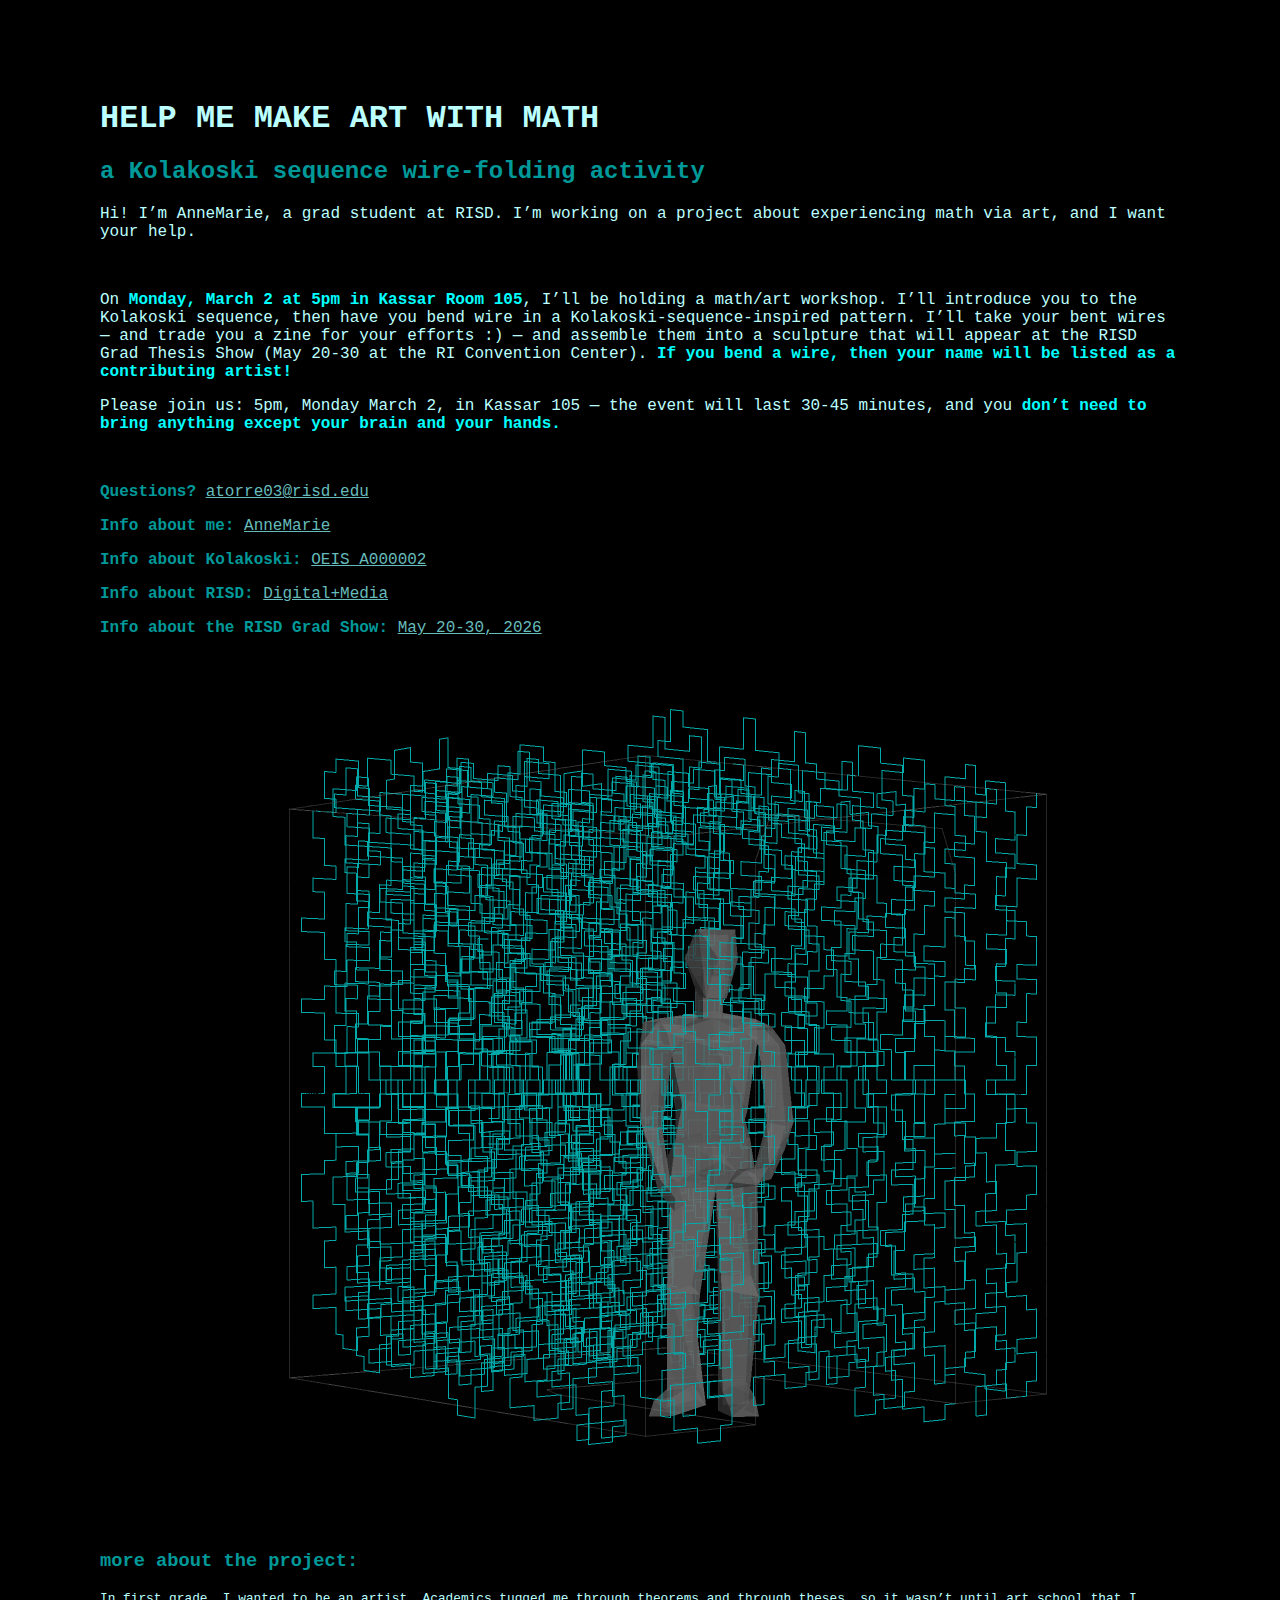
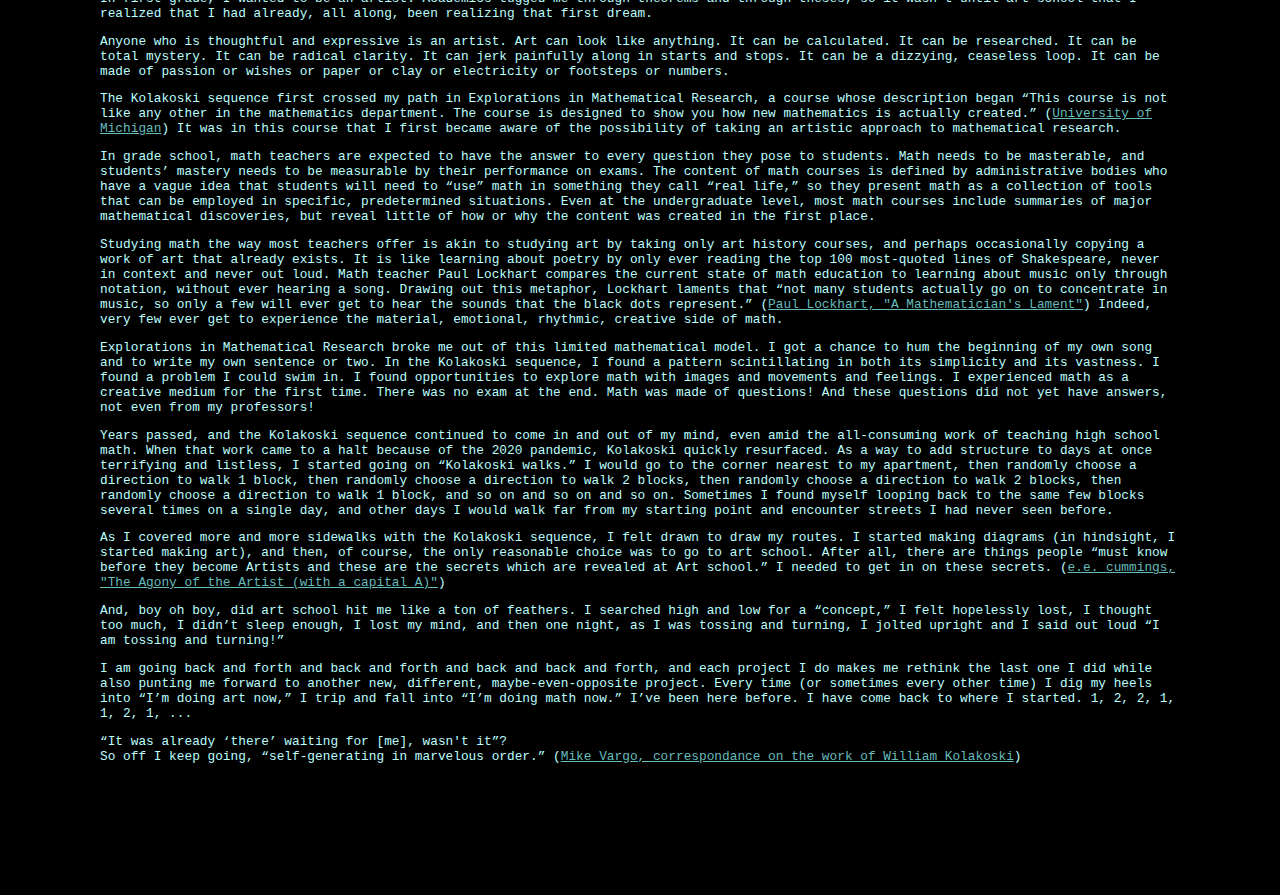
<file: event1.html>
<!DOCTYPE html>
<html lang="en" dir="ltr">

<head>
	<meta charset="utf-8">
	<title>make art with math</title>
	<link rel="icon" href="icon.ico">
	<meta name="viewport" content="user-scalable=no,width=device-width">

	<style>
		body {
			font-family: 'Consolas','Monaco','Lucida Console','Liberation Mono','DejaVu Sans Mono','Bitstream Vera Sans Mono','Courier New',monospace;
			color: #bff;
			background-color: black;
			margin: 20px;
		}
		@media (min-width:801px)  { 
			body{
				margin: 100px;
			}
		 }

		h2, h3, .dark {
			color: #099
		}
		span {
			color: #0ff;
			font-weight: bold;
		}
		a {
			color: #6bb;
		}
		img {
			max-width: 95%;
			display: block;
  			margin: auto;
		}
		.longText {
			font-size: 0.8rem;
		}
	</style>
</head>

<body>
	<h1>HELP ME MAKE ART WITH MATH</h1>

	<h2>a Kolakoski sequence wire-folding activity</h2>

	<p>Hi! I’m AnneMarie, a grad student at RISD. I’m working on a project about experiencing 
		math via art, and I want your help.</p>

	<br>
	<p>
	On <span>Monday, March 2 at 5pm in Kassar Room 105</span>, I’ll be holding a math/art workshop. 
	I’ll introduce you to the Kolakoski sequence, then have you bend wire in a 
	Kolakoski-sequence-inspired pattern. I’ll take your bent wires — and trade you a zine for 
	your efforts :) — and assemble them into a sculpture that will appear at the RISD Grad 
	Thesis Show (May 20-30 at the RI Convention Center). <span>If you bend a wire, then your name will 
	be listed as a contributing artist!</span></p>
	</p>

	<p>
		Please join us: 5pm, Monday March 2, in Kassar 105 — the event will last 30-45 minutes, 
		and you <span>don’t need to bring anything except your brain and your hands.</span>
	</p>

	<br>
	<p><span class="dark">Questions?</span> <a href="mailto:atorre03@risd.edu">atorre03@risd.edu</a></p>
	<p><span class="dark">Info about me:</span> <a href="https://atorresen.github.io/art">AnneMarie</a></p>
	<p><span class="dark">Info about Kolakoski:</span> <a href="https://oeis.org/A000002">OEIS A000002</a></p>
	<p><span class="dark">Info about RISD:</span> <a href="https://www.risd.edu/academics/digital-media/masters-program">Digital+Media</a></p>
	<p><span class="dark">Info about the RISD Grad Show:</span> <a href="https://www.risd.edu/news/annual-events/graduate-thesis-exhibition">May 20-30, 2026</a></p>


	<br>
	<img src="images/sculpture_cyan.png" alt="sculpture_cyan">

	<br><br>
	<h3>more about the project:</h3>
	<div class="longText">
	<p>In first grade, I wanted to be an artist. Academics tugged me through theorems and through theses, so it wasn’t until art school that I realized that I had already, all along, been realizing that first dream.</p>
	<p>Anyone who is thoughtful and expressive is an artist. Art can look like anything. It can be calculated. It can be researched. It can be total mystery. It can be radical clarity. It can jerk painfully along in starts and stops. It can be a dizzying, ceaseless loop. It can be made of passion or wishes or paper or clay or electricity or footsteps or numbers.</p>
	<p>The Kolakoski sequence first crossed my path in Explorations in Mathematical Research, a course whose description began “This course is not like any other in the mathematics department. The course is designed to show you how new mathematics is actually created.”
		(<a href="https://sites.lsa.umich.edu/ibl/instruction-courses/#:~:text=Math%20389%20%E2%80%93%20Explorations%20in%20Mathematics,-Course%20Description%3A%C2%A0This">University of Michigan</a>) It was in this course that I first became aware of the possibility of taking an artistic approach to mathematical research.</p>
	<p>In grade school, math teachers are expected to have the answer to every question they pose to students. Math needs to be masterable, and students’ mastery needs to be measurable by their performance on exams. The content of math courses is defined by administrative bodies who have a vague idea that students will need to “use” math in something they call “real life,” so they present math as a collection of tools that can be employed in specific, predetermined situations. Even at the undergraduate level, most math courses include summaries of major mathematical discoveries, but reveal little of how or why the content was created in the first place.</p>
	<p>Studying math the way most teachers offer is akin to studying art by taking only art history courses, and perhaps occasionally copying a work of art that already exists. It is like learning about poetry by only ever reading the top 100 most-quoted lines of Shakespeare, never in context and never out loud. Math teacher Paul Lockhart compares the current state of math education to learning about music only through notation, without ever hearing a song. Drawing out this metaphor, Lockhart laments that “not many students actually go on to concentrate in music, so only a few will ever get to hear the sounds that the black dots represent.”
		(<a href="https://worrydream.com/refs/Lockhart_2002_-_A_Mathematician's_Lament.pdf">Paul Lockhart, "A Mathematician's Lament"</a>) Indeed, very few ever get to experience the material, emotional, rhythmic, creative side of math.</p>
	<p>Explorations in Mathematical Research broke me out of this limited mathematical model. I got a chance to hum the beginning of my own song and to write my own sentence or two. In the Kolakoski sequence, I found a pattern scintillating in both its simplicity and its vastness. I found a problem I could swim in. I found opportunities to explore math with images and movements and feelings. I experienced math as a creative medium for the first time. There was no exam at the end. Math was made of questions! And these questions did not yet have answers, not even from my professors!</p>
	<p>Years passed, and the Kolakoski sequence continued to come in and out of my mind, even amid the all-consuming work of teaching high school math. When that work came to a halt because of the 2020 pandemic, Kolakoski quickly resurfaced. As a way to add structure to days at once terrifying and listless, I started going on “Kolakoski walks.” I would go to the corner nearest to my apartment, then randomly choose a direction to walk 1 block, then randomly choose a direction to walk 2 blocks, then randomly choose a direction to walk 2 blocks, then randomly choose a direction to walk 1 block, and so on and so on and so on. Sometimes I found myself looping back to the same few blocks several times on a single day, and other days I would walk far from my starting point and encounter streets I had never seen before.</p>
	<p>As I covered more and more sidewalks with the Kolakoski sequence, I felt drawn to draw my routes. I started making diagrams (in hindsight, I started making art), and then, of course, the only reasonable choice was to go to art school. After all, there are things people “must know before they become Artists and these are the secrets which are revealed at Art school.” I needed to get in on these secrets.
		(<a href="https://archive.vanityfair.com/article/1927/4/the-agony-of-the-artist-with-a-capital-a">e.e. cummings, "The Agony of the Artist (with a capital A)"</a>)</p>
	<p>And, boy oh boy, did art school hit me like a ton of feathers. I searched high and low for a “concept,” I felt hopelessly lost, I thought too much, I didn’t sleep enough, I lost my mind, and then one night, as I was tossing and turning, I jolted upright and I said out loud “I am tossing and turning!”</p>
	<p>I am going back and forth and back and forth and back and back and forth, and each project I do makes me rethink the last one I did while also punting me forward to another new, different, maybe-even-opposite project. Every time (or sometimes every other time) I dig my heels into “I’m doing art now,” I trip and fall into “I’m doing math now.” I’ve been here before. I have come back to where I started. 1, 2, 2, 1, 1, 2, 1, ... </p>
	<p>“It was already ‘there’ waiting for [me], wasn't it”?
	<br>So off I keep going, “self-generating in marvelous order.” (<a href="">Mike Vargo, correspondance on the work of William Kolakoski</a>)
	</p>
	</div>
	<br>
</body>

</html>
</file>
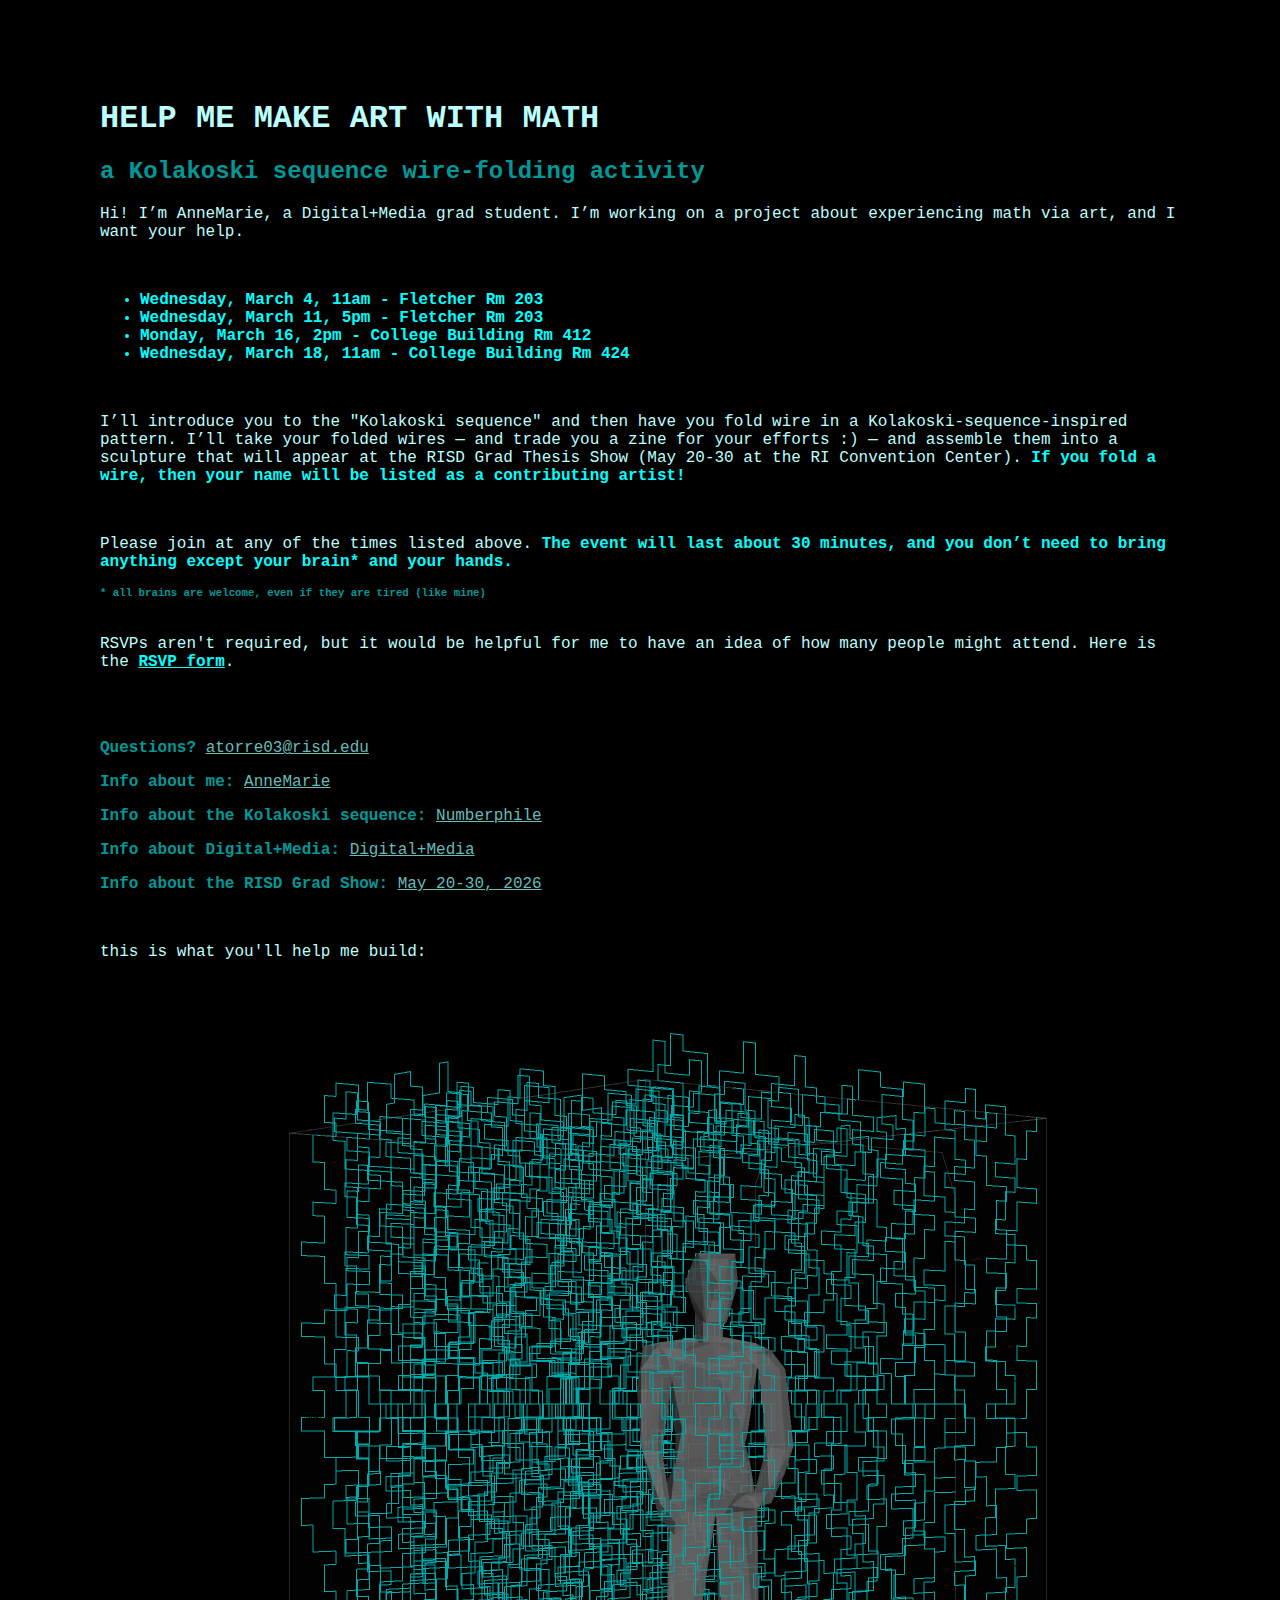
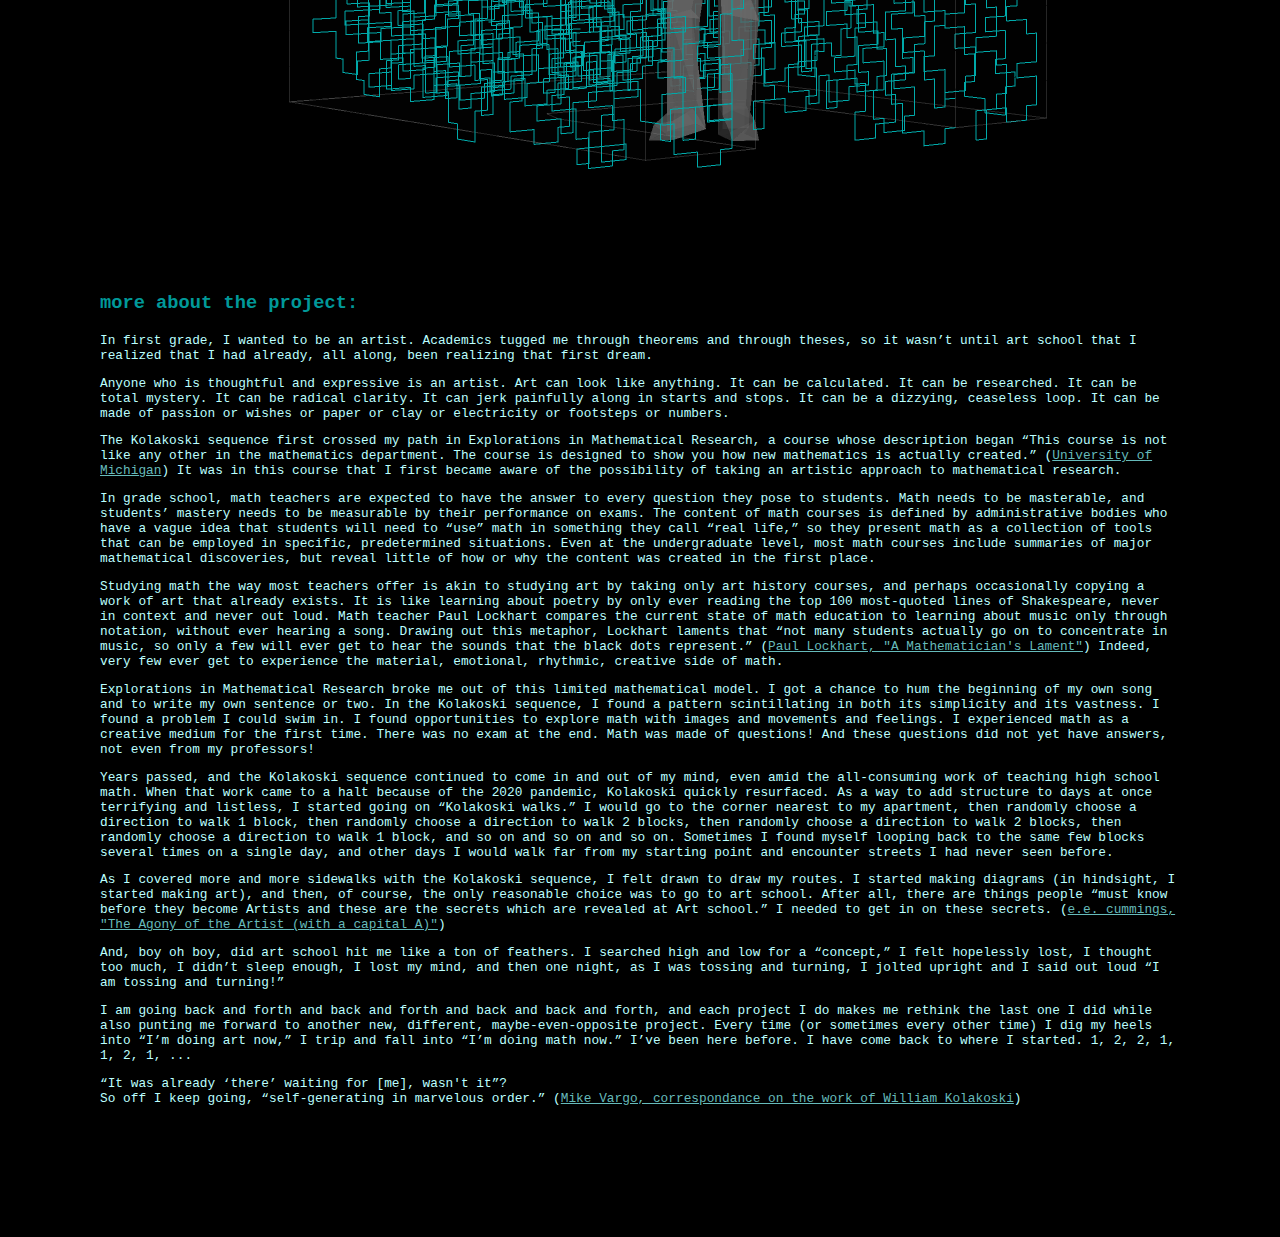
<file: event_risd.html>
<!DOCTYPE html>
<html lang="en" dir="ltr">

<head>
	<meta charset="utf-8">
	<title>make art with math</title>
	<link rel="icon" href="icon.ico">
	<meta name="viewport" content="user-scalable=no,width=device-width">

	<style>
		body {
			font-family: 'Consolas','Monaco','Lucida Console','Liberation Mono','DejaVu Sans Mono','Bitstream Vera Sans Mono','Courier New',monospace;
			color: #bff;
			background-color: black;
			margin: 20px;
		}
		@media (min-width:801px)  { 
			body{
				margin: 100px;
			}
		 }

		h2, h3, h6, .dark {
			color: #099
		}
		span {
			color: #0ff;
			font-weight: bold;
		}
		a {
			color: #6bb;
		}
		img {
			max-width: 95%;
			display: block;
  			margin: auto;
		}
		.longText {
			font-size: 0.8rem;
		}
		h6 {
			margin-top: 0;
			margin-bottom: 36px;
		}
	</style>
</head>

<body>
	<h1>HELP ME MAKE ART WITH MATH</h1>

	<h2>a Kolakoski sequence wire-folding activity</h2>

	<p>Hi! I’m AnneMarie, a Digital+Media grad student. I’m working on a project about experiencing 
		math via art, and I want your help.</p>

	<br>
	<span>
		<ul>
			<li>Wednesday, March 4, 11am - Fletcher Rm 203</li>
			<li>Wednesday, March 11, 5pm - Fletcher Rm 203</li>
			<li>Monday, March 16, 2pm - College Building Rm 412</li>
			<li>Wednesday, March 18, 11am - College Building Rm 424</li>
		</ul>
	</span>

	<br>
	<p>
	I’ll introduce you to the "Kolakoski sequence" and then have you fold wire in a Kolakoski-sequence-inspired pattern.
	I’ll take your folded wires — and trade you a zine for your efforts :) — and assemble them into a sculpture that
	will appear at the RISD Grad Thesis Show (May 20-30 at the RI Convention Center).
	<span>If you fold a wire, then your name will be listed as a contributing artist!</span></p>
	</p>

	<br>
	<p>
		Please join at any of the times listed above. <span>The event will last about 30 minutes, 
		and you don’t need to bring anything except your brain* and your hands.</span>
	</p>
	<h6>* all brains are welcome, even if they are tired (like mine)</h6>

	<p>RSVPs aren't required, but it would be helpful for me to have an idea of how many people might attend. Here is the 
		<a style="color: #0ff;
			font-weight: bold;"
		href="https://docs.google.com/forms/d/e/1FAIpQLSehuipIeHjK76vjaU8Nz3r3JT9w6JxPd7bDSjs3zzTrtAdfCw/viewform?usp=dialog">RSVP form</a>.
	</p>

	

	<br><br>
	<p><span class="dark">Questions?</span> <a href="mailto:atorre03@risd.edu">atorre03@risd.edu</a></p>
	<p><span class="dark">Info about me:</span> <a href="https://atorresen.github.io/art">AnneMarie</a></p>
	<p><span class="dark">Info about the Kolakoski sequence:</span> <a href="https://www.youtube.com/watch?v=co5sOgZ3XcM">Numberphile</a></p>
	<p><span class="dark">Info about Digital+Media:</span> <a href="https://www.risd.edu/academics/digital-media/masters-program">Digital+Media</a></p>
	<p><span class="dark">Info about the RISD Grad Show:</span> <a href="https://www.risd.edu/news/annual-events/graduate-thesis-exhibition">May 20-30, 2026</a></p>


	<br>
	<p>this is what you'll help me build:</p>
	<br>
	<img src="images/sculpture_cyan.png" alt="sculpture_cyan">

	<br><br><br>
	<h3>more about the project:</h3>
	<div class="longText">
	<p>In first grade, I wanted to be an artist. Academics tugged me through theorems and through theses, so it wasn’t until art school that I realized that I had already, all along, been realizing that first dream.</p>
	<p>Anyone who is thoughtful and expressive is an artist. Art can look like anything. It can be calculated. It can be researched. It can be total mystery. It can be radical clarity. It can jerk painfully along in starts and stops. It can be a dizzying, ceaseless loop. It can be made of passion or wishes or paper or clay or electricity or footsteps or numbers.</p>
	<p>The Kolakoski sequence first crossed my path in Explorations in Mathematical Research, a course whose description began “This course is not like any other in the mathematics department. The course is designed to show you how new mathematics is actually created.”
		(<a href="https://sites.lsa.umich.edu/ibl/instruction-courses/#:~:text=Math%20389%20%E2%80%93%20Explorations%20in%20Mathematics,-Course%20Description%3A%C2%A0This">University of Michigan</a>) It was in this course that I first became aware of the possibility of taking an artistic approach to mathematical research.</p>
	<p>In grade school, math teachers are expected to have the answer to every question they pose to students. Math needs to be masterable, and students’ mastery needs to be measurable by their performance on exams. The content of math courses is defined by administrative bodies who have a vague idea that students will need to “use” math in something they call “real life,” so they present math as a collection of tools that can be employed in specific, predetermined situations. Even at the undergraduate level, most math courses include summaries of major mathematical discoveries, but reveal little of how or why the content was created in the first place.</p>
	<p>Studying math the way most teachers offer is akin to studying art by taking only art history courses, and perhaps occasionally copying a work of art that already exists. It is like learning about poetry by only ever reading the top 100 most-quoted lines of Shakespeare, never in context and never out loud. Math teacher Paul Lockhart compares the current state of math education to learning about music only through notation, without ever hearing a song. Drawing out this metaphor, Lockhart laments that “not many students actually go on to concentrate in music, so only a few will ever get to hear the sounds that the black dots represent.”
		(<a href="https://worrydream.com/refs/Lockhart_2002_-_A_Mathematician's_Lament.pdf">Paul Lockhart, "A Mathematician's Lament"</a>) Indeed, very few ever get to experience the material, emotional, rhythmic, creative side of math.</p>
	<p>Explorations in Mathematical Research broke me out of this limited mathematical model. I got a chance to hum the beginning of my own song and to write my own sentence or two. In the Kolakoski sequence, I found a pattern scintillating in both its simplicity and its vastness. I found a problem I could swim in. I found opportunities to explore math with images and movements and feelings. I experienced math as a creative medium for the first time. There was no exam at the end. Math was made of questions! And these questions did not yet have answers, not even from my professors!</p>
	<p>Years passed, and the Kolakoski sequence continued to come in and out of my mind, even amid the all-consuming work of teaching high school math. When that work came to a halt because of the 2020 pandemic, Kolakoski quickly resurfaced. As a way to add structure to days at once terrifying and listless, I started going on “Kolakoski walks.” I would go to the corner nearest to my apartment, then randomly choose a direction to walk 1 block, then randomly choose a direction to walk 2 blocks, then randomly choose a direction to walk 2 blocks, then randomly choose a direction to walk 1 block, and so on and so on and so on. Sometimes I found myself looping back to the same few blocks several times on a single day, and other days I would walk far from my starting point and encounter streets I had never seen before.</p>
	<p>As I covered more and more sidewalks with the Kolakoski sequence, I felt drawn to draw my routes. I started making diagrams (in hindsight, I started making art), and then, of course, the only reasonable choice was to go to art school. After all, there are things people “must know before they become Artists and these are the secrets which are revealed at Art school.” I needed to get in on these secrets.
		(<a href="https://archive.vanityfair.com/article/1927/4/the-agony-of-the-artist-with-a-capital-a">e.e. cummings, "The Agony of the Artist (with a capital A)"</a>)</p>
	<p>And, boy oh boy, did art school hit me like a ton of feathers. I searched high and low for a “concept,” I felt hopelessly lost, I thought too much, I didn’t sleep enough, I lost my mind, and then one night, as I was tossing and turning, I jolted upright and I said out loud “I am tossing and turning!”</p>
	<p>I am going back and forth and back and forth and back and back and forth, and each project I do makes me rethink the last one I did while also punting me forward to another new, different, maybe-even-opposite project. Every time (or sometimes every other time) I dig my heels into “I’m doing art now,” I trip and fall into “I’m doing math now.” I’ve been here before. I have come back to where I started. 1, 2, 2, 1, 1, 2, 1, ... </p>
	<p>“It was already ‘there’ waiting for [me], wasn't it”?
	<br>So off I keep going, “self-generating in marvelous order.” (<a href="">Mike Vargo, correspondance on the work of William Kolakoski</a>)
	</p>
	</div>
	<br>
</body>

</html>
</file>
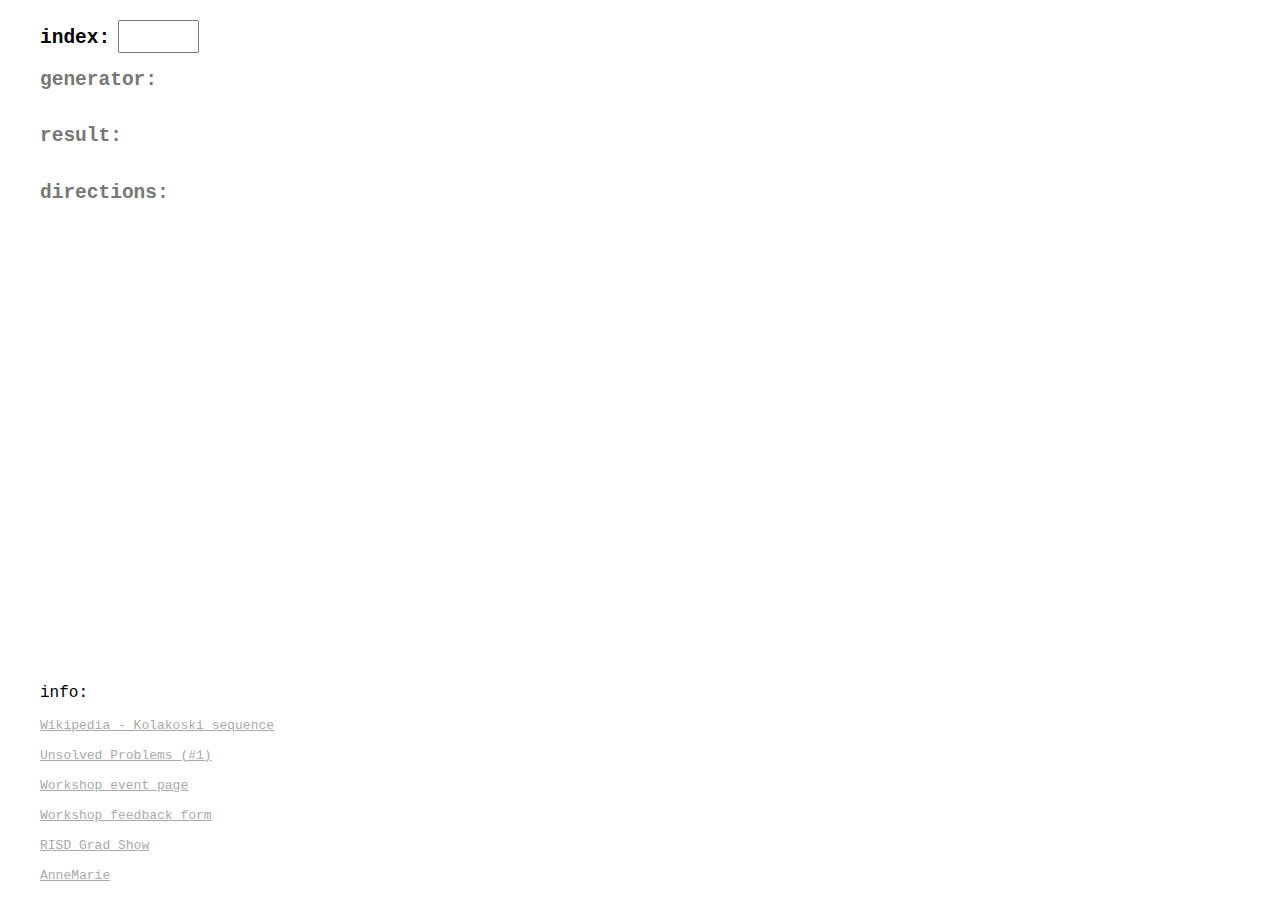
<file: fold.html>
<html lang="en" dir="ltr">

<head>
    <meta charset="utf-8">
    <meta name="viewport" content="user-scalable=no,width=device-width">
    <link rel="icon" href="foldicon.ico">
    <link rel="stylesheet" href="styles.css">
    <script src="data.js"></script>
    <title>fold</title>
</head>

<style>
    h2 {color: #777; margin-bottom: 2px;}
    p {font-size: 1rem;}
    input {font-family: monospace; font-size: 1.5rem; display: inline;}
</style>

<body>
    <div>
        <h2 style="color: #000; display: inline;">index:</h2>
        <input id="in" type="tel" oninput="f()"
            step="1" min="1" maxlength="3" size="4"
        ></input>
        <br>
        <h2>generator:</h2>
        <p id="gen" class="seqP" style="color: #777"> </p>
        <h2>result:</h2>
        <p id="res" class="seqP"></p>
        <h2>directions:</h2>
        <p id="dir" class="seqP"></p>
        <br>
        <canvas style="transform: scale(-1, 1)" id="canvas" width="200" height="400"></canvas>
        <br><br>
        <p>info:</p>
        <a href="https://en.wikipedia.org/wiki/Kolakoski_sequence">Wikipedia - Kolakoski sequence</a>
        <br><br>
        <a href="https://faculty.evansville.edu/ck6/integer/unsolved.html">Unsolved Problems (#1)</a>
        <br><br>
        <a href="https://atorresen.github.io/thesis/event_risd">Workshop event page</a>
        <br><br>
        <a href="https://docs.google.com/forms/d/e/1FAIpQLSfyYWD8sj6bGc_-Squ9UX3Ey-jFIAYRlhoBAz4SbLNQ01If1g/viewform?usp=dialog">Workshop feedback form</a>
        <br><br>
        <a href="https://publications.risd.edu/grad-show-2026">RISD Grad Show</a>
        <br><br>
        <a href="https://atorresen.github.io/">AnneMarie</a>
    </div>
    <script type="text/javascript">
        document.getElementById("in").max = foldlists.length;

        function f() {
            // clear canvas
            let canvas = document.getElementById("canvas");
            let c = canvas.getContext("2d");
            c.beginPath();
            c.fillStyle = "#fff";
            c.fillRect(0, 0, canvas.width, canvas.height);
            
            // get data based on index
            let n = document.getElementById("in").value;
            let gen = genlists[n - 1];
            let res = foldlists[n - 1];
            let dir = [];
            let genP = document.getElementById("gen");
            let resP = document.getElementById("res");
            let dirP = document.getElementById("dir");

            // display results
            if (res == null) {
                genP.innerText = "";
                resP.innerText = "";
                dirP.innerText = "";
            } else {
                genP.innerText = gen;
                resP.innerText = res;
                
                // draw folds
                const scale = 20;
                const midline = canvas.width/2;
                let points = [ [midline, 1], [midline, 1 + scale * res[0]] ];
                for (let i = 1; i < res.length; i++) {
                    let last = points.slice(-1)[0];
                    let val = scale * res[i];
                    let m = [0,0];
                    if ( (i % 2) == 0 ) {
                        m = [0, val];
                    } else if ( last[0] > midline ) {
                        m = [-val, 0];
                    } else if ( last[0] < midline ) {
                        m = [val, 0];
                    } else if ( res[i] == 1 ) {
                        m = [-val, 0];
                    } else {
                        m = [val, 0];
                    };
                    points.push([ last[0] + m[0], last[1] + m[1] ]);
                };
                canvas.height = points[points.length - 1][1] + 1;
                c.moveTo(points[0][0], points[0][1]);
                c.beginPath();
                for (i = 0; i < points.length; i++) {
                    c.lineTo(points[i][0], points[i][1]);
                };
                c.stroke();

                //  relative L/R directions
                for (let i = 0; i < points.length - 2; i++) {
                    let x1 = points[i][0];
                    let x2 = points[i + 1][0];
                    let x3 = points[i + 2][0];
                    let d;
                    if ( x1 == x2 ){
                        if ( x3 > x2 ) {
                           d = "L"
                        } else {
                            d = "R"
                        }
                    } else {
                        if ( x1 < x2 ) { 
                            d = "R"
                        } else {
                            d = "L"
                        }
                    };
                    dir.push(d)
                }
                dirP.innerText = dir;

                const inchesPerUnit = 2;

                let height = inchesPerUnit * (points[points.length - 1][1] - 1) / scale;

                let length = inchesPerUnit * res.reduce((a, b) => a + b);

                 // return: [
                    // list of fold directions,
                    // height, in inches, from top to bottom of folded wire
                    // length, in inches, of wire used to form folds (should be <= 72)
                //]

                return [dir, height, length]
            }
        };
        const queryString = window.location.search;
        const urlParams = new URLSearchParams(queryString);
        const index = urlParams.get("index");
        document.querySelector("input#in").value = index;
        f();

        function csvInfo() {
            let taglists = [
                ["index", "generator", "starting term", "result", "directions", "folded height", "wire length"],
                []
            ];
            let totalfoldedheight = 0;
            for (let i = 0; i < foldlists.length - 1; i++) {
                document.querySelector("input#in").value = i + 1;
                let res = f();
                let dir = res[0];
                totalfoldedheight += res[1];
                taglists.push([
                    i + 1,
                    genlists[i].join(" "),
                    foldlists[i][0], // result starting term
                    foldlists[i].join(" "),
                    dir.join(" "),
                    res[1], // folded height
                    res[2] // wire length
                ]);
            };
            console.log(totalfoldedheight); // based on Mathematica model, aiming for 9638 inches
            console.log(foldlists.length); // total number of folded wire pieces
            let csvstring = "data:text/csv;charset=utf-8," + taglists.map(e => e.join(",")).join("\n");
            var encodedUri = encodeURI(csvstring);
            window.open(encodedUri);
        }
        // csvInfo();
    </script>
</body>

</html>
</file>
<file: styles.css>
body {
	font-family: monospace;
	margin: 20px 40px;
	max-width: 1000px;
}

a {
	color: #aaa;
}

h5 {
	font-size: 0.75rem;
	padding-top: 10px;
	margin-top: 50px;
	border-top: solid gray 3px;
}

h6 {
	font-size: 0.6rem;
	padding-top: 5px;
	border-top: solid #ddd 1px;
	color: #999;
}

.lh {
	font-size: 0.75rem;
	margin-left: -20px;
	font-weight: bold;
}

blockquote {
	color: #999;
}

ul {
	list-style-type: square;
}

img {
	max-width: 100%;
	height: auto;
}

table {
	width: 600px
}

table {
	border: solid black 2px;
}

.seqP {
	font-size: 1rem;
	height: 1rem;
	margin-top: 0;
	word-wrap: break-word;
}

.map {
	border: solid black 2px;
	height: 50px;
	padding: 10px;
	text-align: center;
	max-width: 150px;
}

.button {
	border: solid #ddd 2px;
	padding: 5px;
}
.button:hover {
	border: solid #aaa 3px;
}

/* Tooltip container */
.tt {
	position: relative;
	display: inline-block;
}

/* Tooltip text */
.tt .ttt {
	visibility: hidden;
	min-width: 500px;
	background-color: black;
	color: #fff;
	text-align: center;
	padding: 10px;
	border-radius: 6px;

	/* Position the tooltip text - see examples below! */
	position: absolute;
	z-index: 1;
}

.ttt {
	font-size: 0.75rem;
	font-weight: normal;
}

/* Show the tooltip text when you mouse over the tooltip container */
.tt:hover .ttt {
	visibility: visible;
}
</file>
